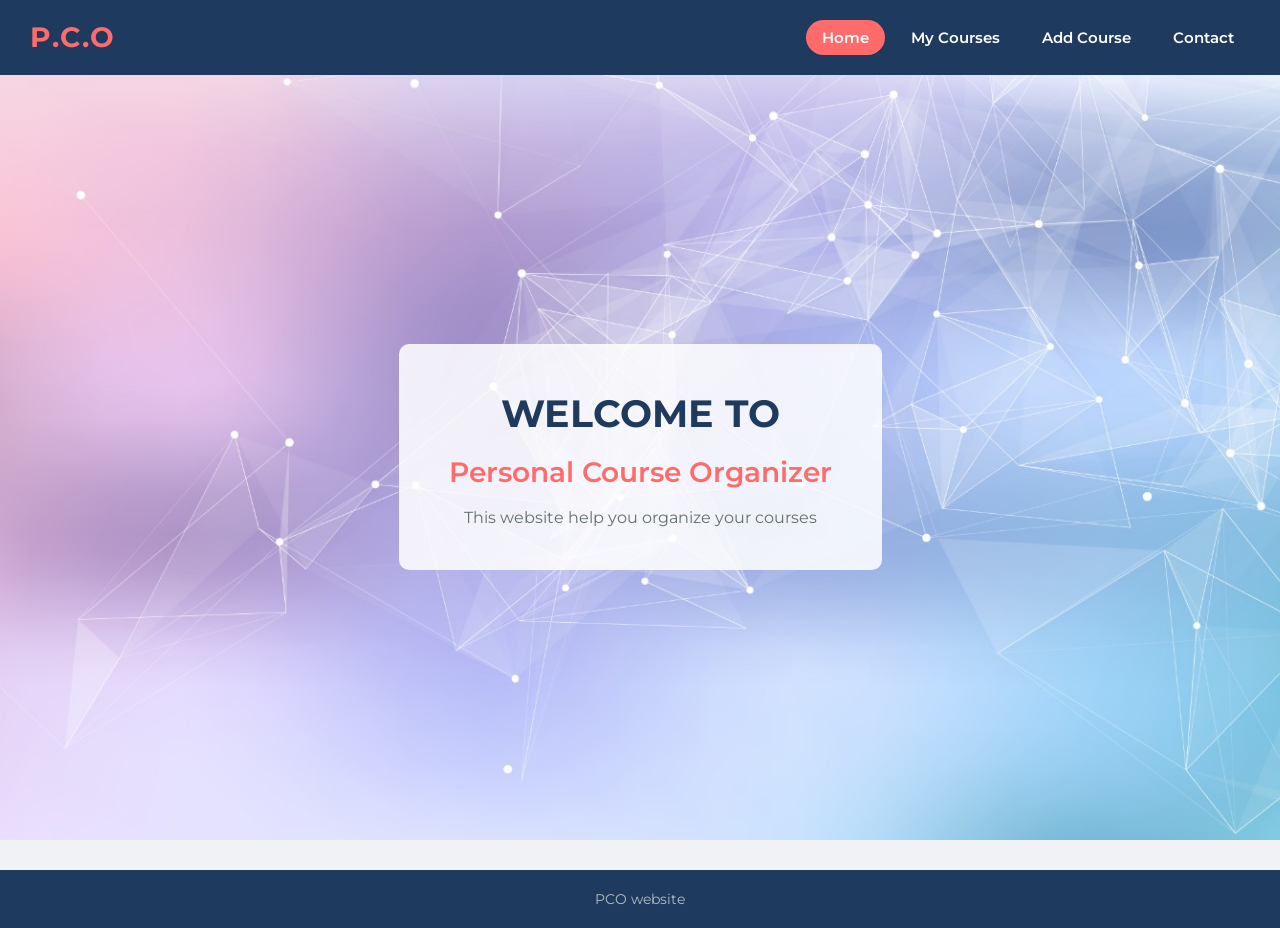
<file: index.html>
<!DOCTYPE html>
<html>
<head>
    <title>P.C.O Website</title>
    <meta name="viewport" content="width=device-width, initial-scale=1">
    <link href="https://fonts.googleapis.com/css2?family=Montserrat:wght@400;600;700&display=swap" rel="stylesheet">
    <link rel="stylesheet" href="css/style.css">
</head>

<body>

<header>

<div class="logo">P.C.O</div>

<nav>
<ul>
<li><a href="index.html" class="active">Home</a></li>
<li><a href="mycourses.html">My Courses</a></li>
<li><a href="addcourse.html">Add Course</a></li>
<li><a href="contact.html">Contact</a></li>
</ul>
</nav>

</header>

<section class="hero">

<div class="hero-text">
<h1>Welcome To</h1>
<h2>Personal Course Organizer</h2>
<p>This website help you organize your courses</p>
</div>

</section>

<footer>
<p> PCO website</p>
</footer>

</body>
</html>
</file>
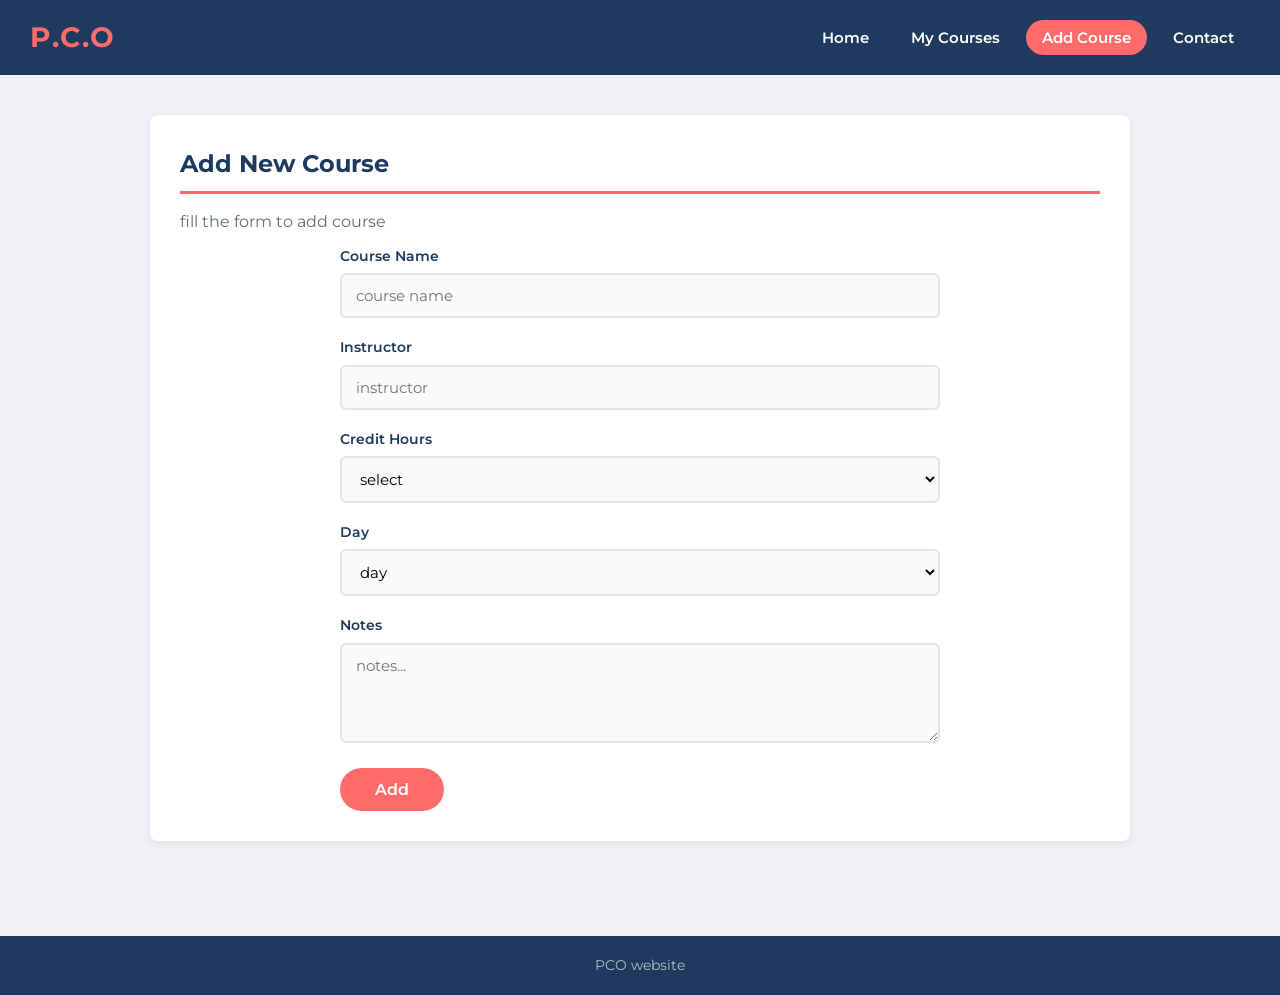
<file: addcourse.html>
<!DOCTYPE html>
<html>
<head>
    <title>P.C.O - Add Course</title>
    <meta name="viewport" content="width=device-width, initial-scale=1">
    <link href="https://fonts.googleapis.com/css2?family=Montserrat:wght@400;600;700&display=swap" rel="stylesheet">
    <link rel="stylesheet" href="css/style.css">
</head>

<body>

<header>

<div class="logo">P.C.O</div>

<nav>
<ul>
<li><a href="index.html">Home</a></li>
<li><a href="mycourses.html">My Courses</a></li>
<li><a href="addcourse.html" class="active">Add Course</a></li>
<li><a href="contact.html">Contact</a></li>
</ul>
</nav>

</header>

<main>

<section>

<h2>Add New Course</h2>

<p>fill the form to add course</p>

<div class="form-container">

<form>

<div class="form-group">
<label>Course Name</label>
<input type="text" placeholder="course name" required>
</div>

<div class="form-group">
<label>Instructor</label>
<input type="text" placeholder="instructor">
</div>

<div class="form-group">
<label>Credit Hours</label>

<select>
<option>select</option>
<option>1</option>
<option>2</option>
<option>3</option>
<option>4</option>
</select>

</div>

<div class="form-group">
<label>Day</label>

<select>
<option>day</option>
<option>Sunday</option>
<option>Monday</option>
<option>Tuesday</option>
<option>Wednesday</option>
<option>Thursday</option>
</select>

</div>

<div class="form-group">
<label>Notes</label>
<textarea placeholder="notes..."></textarea>
</div>

<button class="submit-btn">Add</button>

</form>

</div>

</section>

</main>

<footer>
<p> PCO website</p>
</footer>

</body>
</html>
</file>
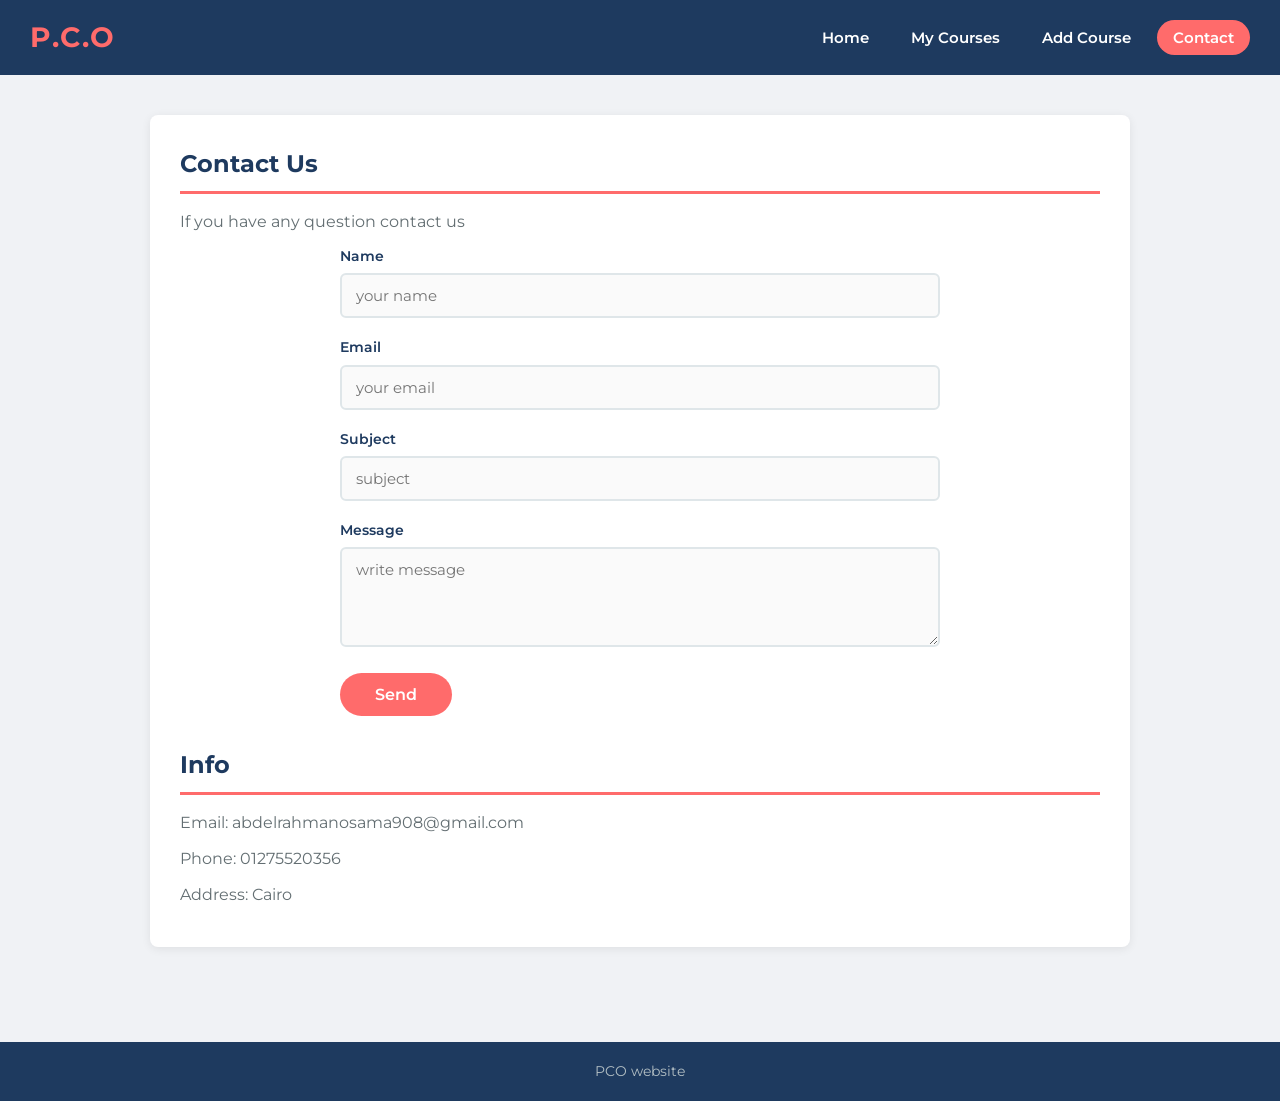
<file: contact.html>
<!DOCTYPE html>
<html>
<head>
    <title>P.C.O - Contact</title>
    <meta name="viewport" content="width=device-width, initial-scale=1">
    <link href="https://fonts.googleapis.com/css2?family=Montserrat:wght@400;600;700&display=swap" rel="stylesheet">
    <link rel="stylesheet" href="css/style.css">
</head>

<body>

<header>

<div class="logo">P.C.O</div>

<nav>
<ul>
<li><a href="index.html">Home</a></li>
<li><a href="mycourses.html">My Courses</a></li>
<li><a href="addcourse.html">Add Course</a></li>
<li><a href="contact.html" class="active">Contact</a></li>
</ul>
</nav>

</header>

<main>

<section>

<h2>Contact Us</h2>

<p>If you have any question contact us</p>

<div class="form-container">

<form>

<div class="form-group">
<label>Name</label>
<input type="text" placeholder="your name">
</div>

<div class="form-group">
<label>Email</label>
<input type="email" placeholder="your email">
</div>

<div class="form-group">
<label>Subject</label>
<input type="text" placeholder="subject">
</div>

<div class="form-group">
<label>Message</label>
<textarea placeholder="write message"></textarea>
</div>

<button class="submit-btn">Send</button>

</form>

</div>

<div class="contact-info">
<h2>Info</h2>
<p>Email: abdelrahmanosama908@gmail.com</p>
<p>Phone: 01275520356</p>
<p>Address: Cairo</p>
</div>

</section>

</main>

<footer>
<p> PCO website</p>
</footer>

</body>
</html>
</file>
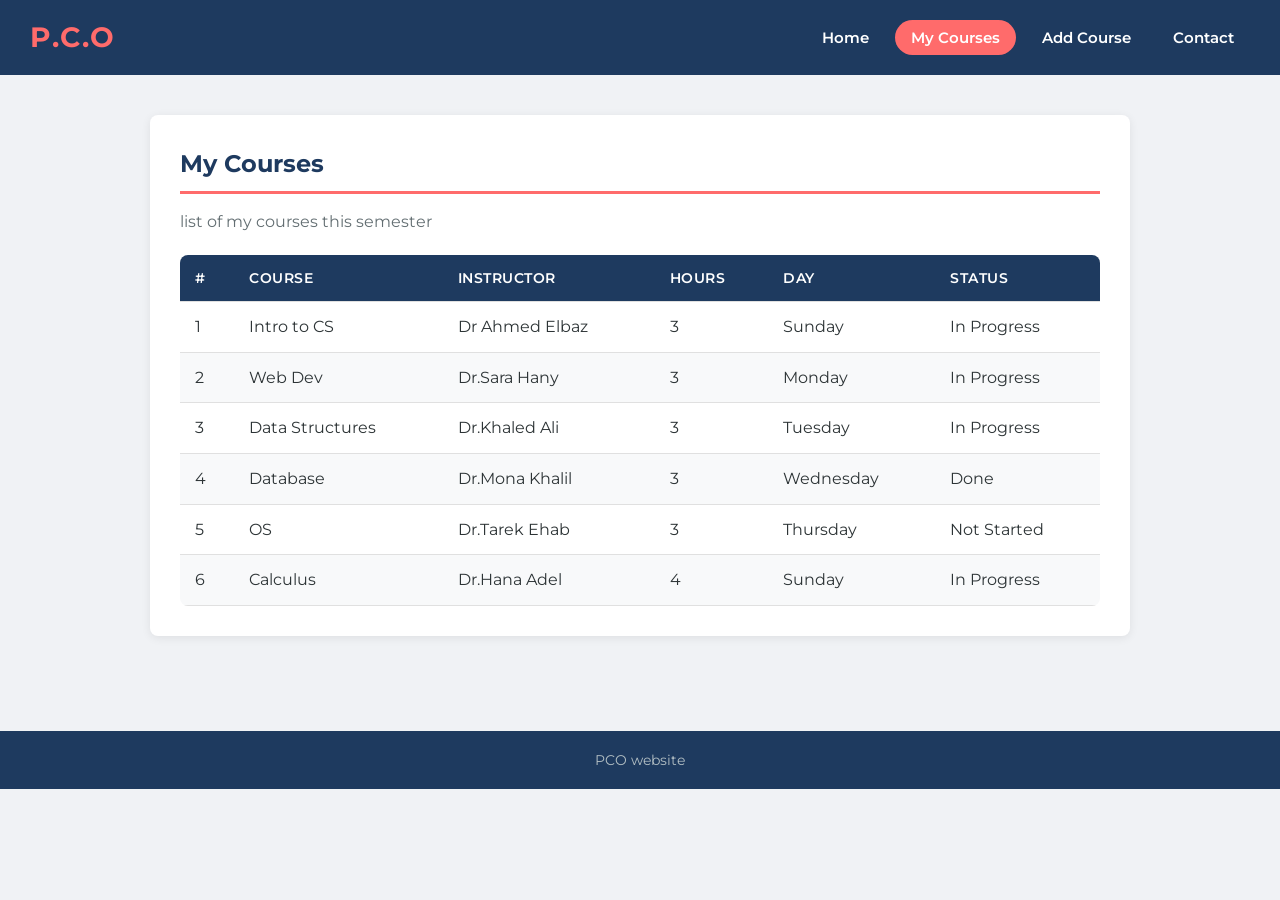
<file: mycourses.html>
<!DOCTYPE html>
<html>
<head>
    <title>P.C.O - My Courses</title>
    <meta name="viewport" content="width=device-width, initial-scale=1">
    <link href="https://fonts.googleapis.com/css2?family=Montserrat:wght@400;600;700&display=swap" rel="stylesheet">
    <link rel="stylesheet" href="css/style.css">
</head>

<body>

<header>

<div class="logo">P.C.O</div>

<nav>
<ul>
<li><a href="index.html">Home</a></li>
<li><a href="mycourses.html" class="active">My Courses</a></li>
<li><a href="addcourse.html">Add Course</a></li>
<li><a href="contact.html">Contact</a></li>
</ul>
</nav>

</header>

<main>

<section>

<h2>My Courses</h2>

<p>list of my courses this semester</p>

<table>

<thead>
<tr>
<th>#</th>
<th>Course</th>
<th>Instructor</th>
<th>Hours</th>
<th>Day</th>
<th>Status</th>
</tr>
</thead>

<tbody>

<tr>
<td>1</td>
<td>Intro to CS</td>
<td>Dr Ahmed Elbaz </td>
<td>3</td>
<td>Sunday</td>
<td>In Progress</td>
</tr>

<tr>
<td>2</td>
<td>Web Dev</td>
<td>Dr.Sara Hany</td>
<td>3</td>
<td>Monday</td>
<td>In Progress</td>
</tr>

<tr>
<td>3</td>
<td>Data Structures</td>
<td>Dr.Khaled Ali </td>
<td>3</td>
<td>Tuesday</td>
<td>In Progress</td>
</tr>

<tr>
<td>4</td>
<td>Database</td>
<td>Dr.Mona Khalil</td>
<td>3</td>
<td>Wednesday</td>
<td>Done</td>
</tr>

<tr>
<td>5</td>
<td>OS</td>
<td>Dr.Tarek Ehab</td>
<td>3</td>
<td>Thursday</td>
<td>Not Started</td>
</tr>

<tr>
<td>6</td>
<td>Calculus</td>
<td>Dr.Hana Adel</td>
<td>4</td>
<td>Sunday</td>
<td>In Progress</td>
</tr>

</tbody>

</table>

</section>

</main>

<footer>
<p> PCO website</p>
</footer>

</body>
</html>
</file>
<file: css/style.css>
/* style.css - Personal Course Organizer */

/* reset some default stuff */
* {
    margin: 0;
    padding: 0;
    box-sizing: border-box;
}

body {
    font-family: 'Montserrat', Arial, sans-serif;
    color: #2d3436;
    line-height: 1.6;
    background-color: #f0f2f5;
}

/* ---- HEADER ---- */
header {
    background-color: #1e3a5f;
    color: white;
    padding: 15px 30px;
    display: flex;
    justify-content: space-between;
    align-items: center;
}

header .logo {
    font-size: 28px;
    font-weight: 700;
    letter-spacing: 2px;
    color: #ff6b6b;
}

/* ---- NAVIGATION ---- */
nav ul {
    list-style: none;
    display: flex;
    gap: 10px;
}

nav ul li a {
    color: white;
    text-decoration: none;
    font-size: 15px;
    font-weight: 600;
    padding: 8px 16px;
    border-radius: 20px;
    transition: background-color 0.3s ease, transform 0.2s ease;
}

nav ul li a:hover {
    background-color: #ff6b6b;
    transform: scale(1.05);
}

nav ul li a.active {
    background-color: #ff6b6b;
}

/* ---- HERO SECTION (home page) ---- */
.hero {
    background-image: url('../images/background.jpeg');
    background-size: cover;
    background-position: center;
    height: 85vh;
    display: flex;
    justify-content: center;
    align-items: center;
    text-align: center;
}

.hero-text {
    background-color: rgba(255, 255, 255, 0.85);
    padding: 40px 50px;
    border-radius: 10px;
}

.hero-text h1 {
    font-size: 38px;
    color: #1e3a5f;
    text-transform: uppercase;
    margin-bottom: 5px;
    font-weight: 700;
}

.hero-text h2 {
    font-size: 28px;
    color: #ff6b6b;
    font-weight: 600;
    margin-bottom: 10px;
}

.hero-text p {
    font-size: 16px;
    color: #636e72;
}

/* ---- MAIN CONTENT ---- */
main {
    padding: 40px 60px;
    min-height: 60vh;
    max-width: 1100px;
    margin: 0 auto;
}

main section {
    background-color: white;
    padding: 30px;
    border-radius: 8px;
    box-shadow: 0 2px 10px rgba(0, 0, 0, 0.08);
    margin-bottom: 25px;
}

main h2 {
    font-size: 24px;
    color: #1e3a5f;
    margin-bottom: 15px;
    border-bottom: 3px solid #ff6b6b;
    padding-bottom: 8px;
    font-weight: 700;
}

main p {
    color: #636e72;
    margin-bottom: 10px;
}

/* ---- TABLE STYLES ---- */
table {
    width: 100%;
    border-collapse: collapse;
    margin-top: 20px;
    border-radius: 8px;
    overflow: hidden;
}

table thead {
    background-color: #1e3a5f;
    color: white;
}

table th, table td {
    padding: 12px 15px;
    text-align: left;
    border-bottom: 1px solid #e0e0e0;
}

table th {
    font-weight: 600;
    font-size: 14px;
    text-transform: uppercase;
    letter-spacing: 0.5px;
}

table tbody tr:nth-child(even) {
    background-color: #f8f9fa;
}

table tbody tr:hover {
    background-color: #ffe0e0;
    transition: background-color 0.3s ease;
}

/* ---- FORM STYLES ---- */
.form-container {
    max-width: 600px;
    margin: 0 auto;
}

.form-group {
    margin-bottom: 18px;
}

.form-group label {
    display: block;
    margin-bottom: 6px;
    font-weight: 600;
    color: #1e3a5f;
    font-size: 14px;
}

.form-group input,
.form-group select,
.form-group textarea {
    width: 100%;
    padding: 11px 14px;
    border: 2px solid #dfe6e9;
    border-radius: 6px;
    font-size: 15px;
    font-family: 'Montserrat', Arial, sans-serif;
    transition: border-color 0.3s ease, box-shadow 0.3s ease;
    background-color: #fafafa;
}

.form-group input:focus,
.form-group select:focus,
.form-group textarea:focus {
    border-color: #ff6b6b;
    outline: none;
    box-shadow: 0 0 0 3px rgba(255, 107, 107, 0.15);
    background-color: white;
}

.form-group textarea {
    height: 100px;
    resize: vertical;
}

.submit-btn {
    background-color: #ff6b6b;
    color: white;
    padding: 12px 35px;
    border: none;
    border-radius: 25px;
    font-size: 16px;
    font-weight: 600;
    font-family: 'Montserrat', Arial, sans-serif;
    cursor: pointer;
    transition: background-color 0.3s ease, transform 0.2s ease;
}

.submit-btn:hover {
    background-color: #e05656;
    transform: translateY(-2px);
}

/* ---- CONTACT INFO ---- */
.contact-info {
    margin-top: 30px;
}

.contact-info p {
    margin-bottom: 10px;
    font-size: 16px;
    color: #636e72;
}

/* ---- FOOTER ---- */
footer {
    background-color: #1e3a5f;
    color: #b2bec3;
    text-align: center;
    padding: 18px;
    margin-top: 30px;
    font-size: 14px;
}

/* ---- RESPONSIVE ---- */
@media (max-width: 768px) {
    header {
        flex-direction: column;
        text-align: center;
        padding: 15px;
    }

    nav ul {
        flex-direction: column;
        gap: 8px;
        margin-top: 12px;
        align-items: center;
    }

    .hero {
        height: 60vh;
    }

    .hero-text {
        padding: 25px 20px;
        margin: 0 15px;
    }

    .hero-text h1 {
        font-size: 24px;
    }

    .hero-text h2 {
        font-size: 18px;
    }

    main {
        padding: 20px 15px;
    }

    main section {
        padding: 20px;
    }

    table {
        font-size: 14px;
    }

    table th, table td {
        padding: 8px 10px;
    }

    .submit-btn {
        width: 100%;
    }
}
</file>
